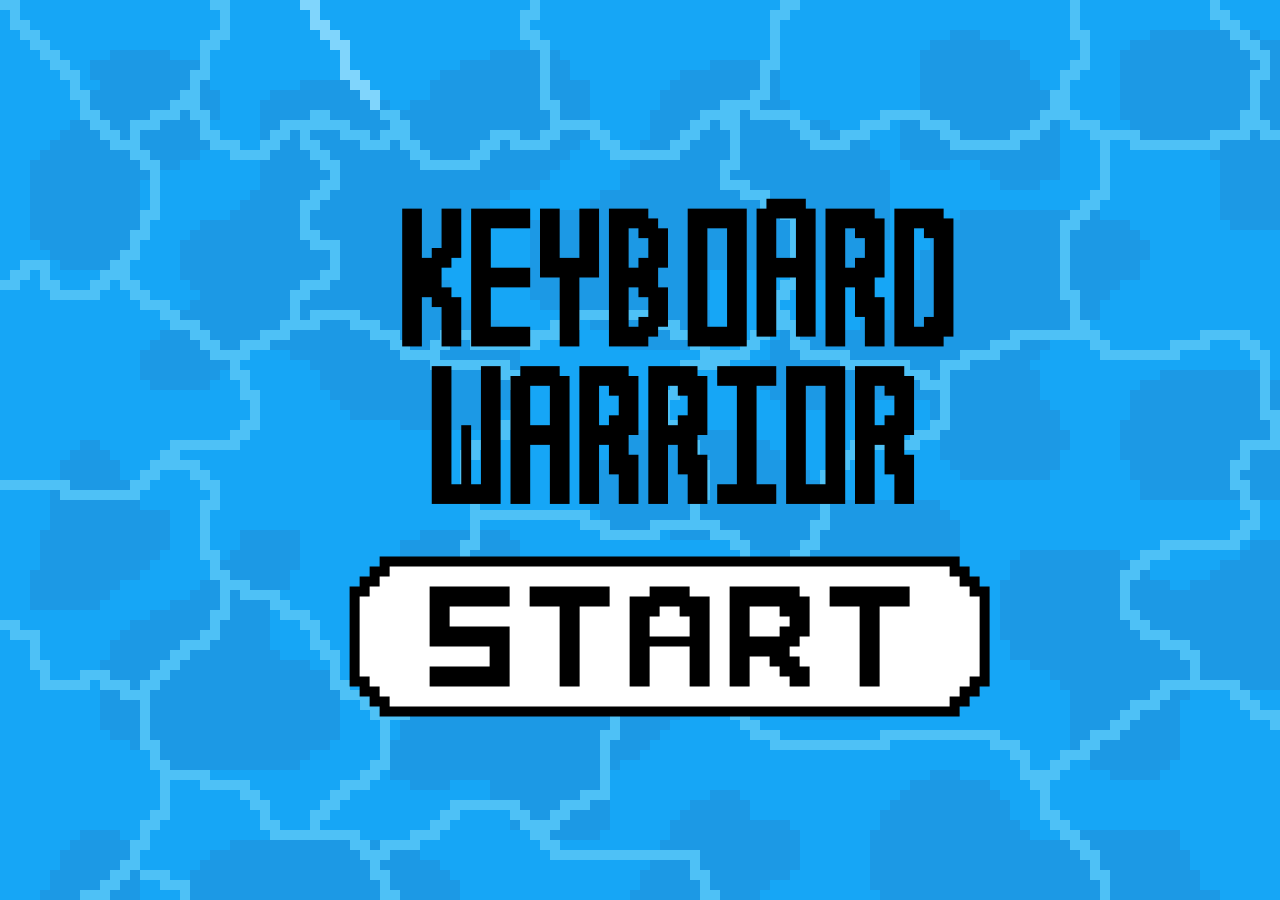
<file: index.html>
<!DOCTYPE html>
<html lang="en">
<head>
    <meta charset="UTF-8">
    <meta name="viewport" content="width=device-width, initial-scale=1.0">
    <title>Keyboard Warrior</title>
    <link rel="stylesheet" href="style.css">
    <link rel="icon" type="image/png" href="assets/SmileyFaceIcon.png">
    
    <script src="selectLevel.js"></script>
</head>
<body onload="setBackground()">
    <div>
        <img src="assets/titleAnimation2.gif" style="display: block; max-height: 35vh; transform: translate(6%, -25%);">
        <!--<h1>Play my game!</h1>-->
        <!--<br>-->
        <!--<a href="level_select.html"><button><img id="startButton" class="buttonHover" src="assets/START_Button.png" onmouseover="changeImage(1, this)" onmouseout="changeImage(2, this)"></button></a>-->
        <a href="level_select.html" draggable="false"><button style="transform: translate(0%, -100%);"><img id="startButton" class="buttonHover" src="assets/START_Button.png"
            onmouseover="changeImage('assets/START_Button_Hover.png', this)" onmouseout="changeImage('assets/START_Button.png', this)"></button></a>
    </div>

    <script>
        function setBackground(){
            let backgroundObjDeserialized = JSON.parse(localStorage.getItem('backgroundObj'));
            document.body.style.background = backgroundObjDeserialized.backgroundImage.toString();
            console.log(backgroundObjDeserialized);
        }
    </script>
    
</body>
</html>
</file>
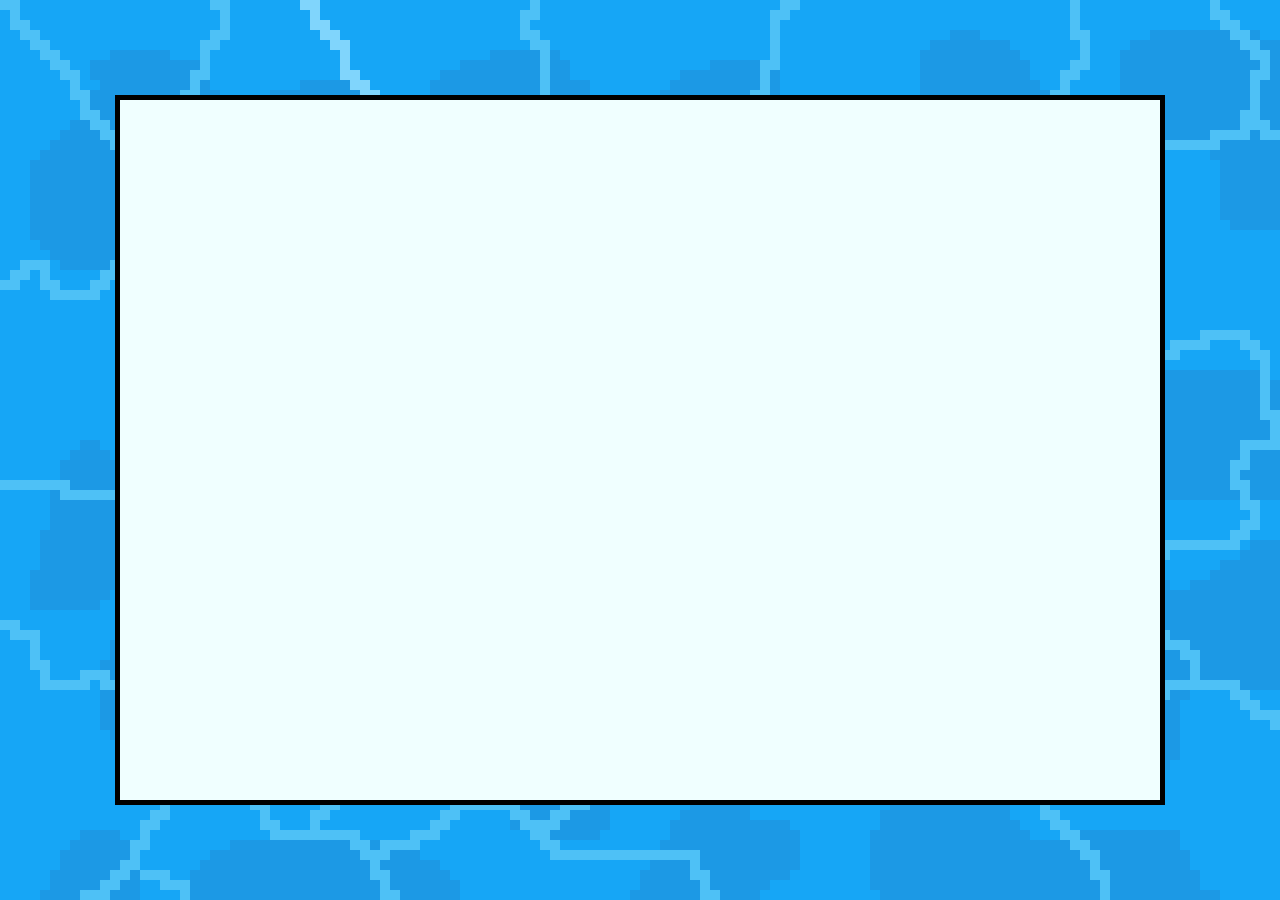
<file: game.html>
<!DOCTYPE html>
<html lang="en">
<head>
    <meta charset="UTF-8">
    <meta name="viewport" content="width=device-width, initial-scale=1.0">
    <title>Keyboard Warrior</title>
    <link rel="stylesheet" href="style.css">
    <link rel="icon" type="image/png" href="assets/SmileyFaceIcon.png">
</head>
<body onload="setBackground()">
    <canvas id="canvas1"></canvas>
    
    <img id="aKey" src="assets/A_Key.png">
    <img id="aKeyPressed" src="assets/A_Key_Pressed.png">

    <img id="dKey" src="assets/D_Key.png">
    <img id="dKeyPressed" src="assets/D_Key_Pressed.png">

    <img id="jKey" src="assets/J_Key.png">
    <img id="jKeyPressed" src="assets/J_Key_Pressed.png">

    <img id="lKey" src="assets/L_Key.png">
    <img id="lKeyPressed" src="assets/L_Key_Pressed.png">

    <img id="blank">

    <img id="enemy1" src="assets/new ogre frames/Ogre_Frame1.png">
    <img id="enemy2" src="assets/new ogre frames/Ogre_Frame2.png">
    <img id="enemy3" src="assets/new ogre frames/Ogre_Frame3.png">
    <img id="enemy4" src="assets/new ogre frames/Ogre_Frame4.png">

    <b><p id="result"></p></b>
    <!--<b><p id="result2"></p></b>-->

    <!--<audio controls id="correctSound" src="assets/sounds/Correct Sound.mp3"></audio>
    <audio controls id="badSound" src="assets/sounds/Some Sound.mp3"></audio>-->

    <audio controls id="missSound" src="assets/sounds/Correct Sound.mp3"></audio>
    <audio controls id="hitSound" src="assets/sounds/Some Sound Pt2.mp3"></audio>

    <a href="level_select.html" class="hidden"><button id="exitButton">EXIT</button></a>
    <!--<button id="restartButton" onclick="window.location.reload();">RESTART</button>-->

    <!--<p id="pausedState">resume</p>-->

    <div id="pauseMenu">
        <p id="pausedState">resume</p>
    </div>

    <p id="pressToStart"></p>

    <p id="positionX" class="hidden">0</p>
    <p id="positionY" class="hidden">0</p>
    <p id="canvasExitButton" class="hidden">0</p>
    <p id="canvasRestartButton" class="hidden">0</p>
    <p id="canvasSoundButton" class="hidden">0</p>
    <p id="canvasRealWidth" class="hidden">0</p>
    <p id="canvasRealHeight" class="hidden">0</p>
    <p id="canvasSound" class="hidden">Sound Playing</p>
    <p id="playExplosion" class="hidden">False</p>
    
    <!--<p id="targetAmount" style="font-size: xx-large;">0</p>
    <p id="targetTotalAmount" style="font-size: xx-large;">0</p>
    <p id="targetsHit" style="font-size: xx-large;">0</p>-->

    <script type="module" src="main.js"></script>

    <script>
        const soundObjDeserialized1 = JSON.parse(localStorage.getItem('soundObj'));
        document.getElementById('canvasSound').innerHTML = soundObjDeserialized1.soundStatus.toString();

        function setBackground(){
            let backgroundObjDeserialized = JSON.parse(localStorage.getItem('backgroundObj'));
            document.body.style.background = backgroundObjDeserialized.backgroundImage.toString();
            console.log(backgroundObjDeserialized);
        }
    </script>
</body>
</html>
</file>
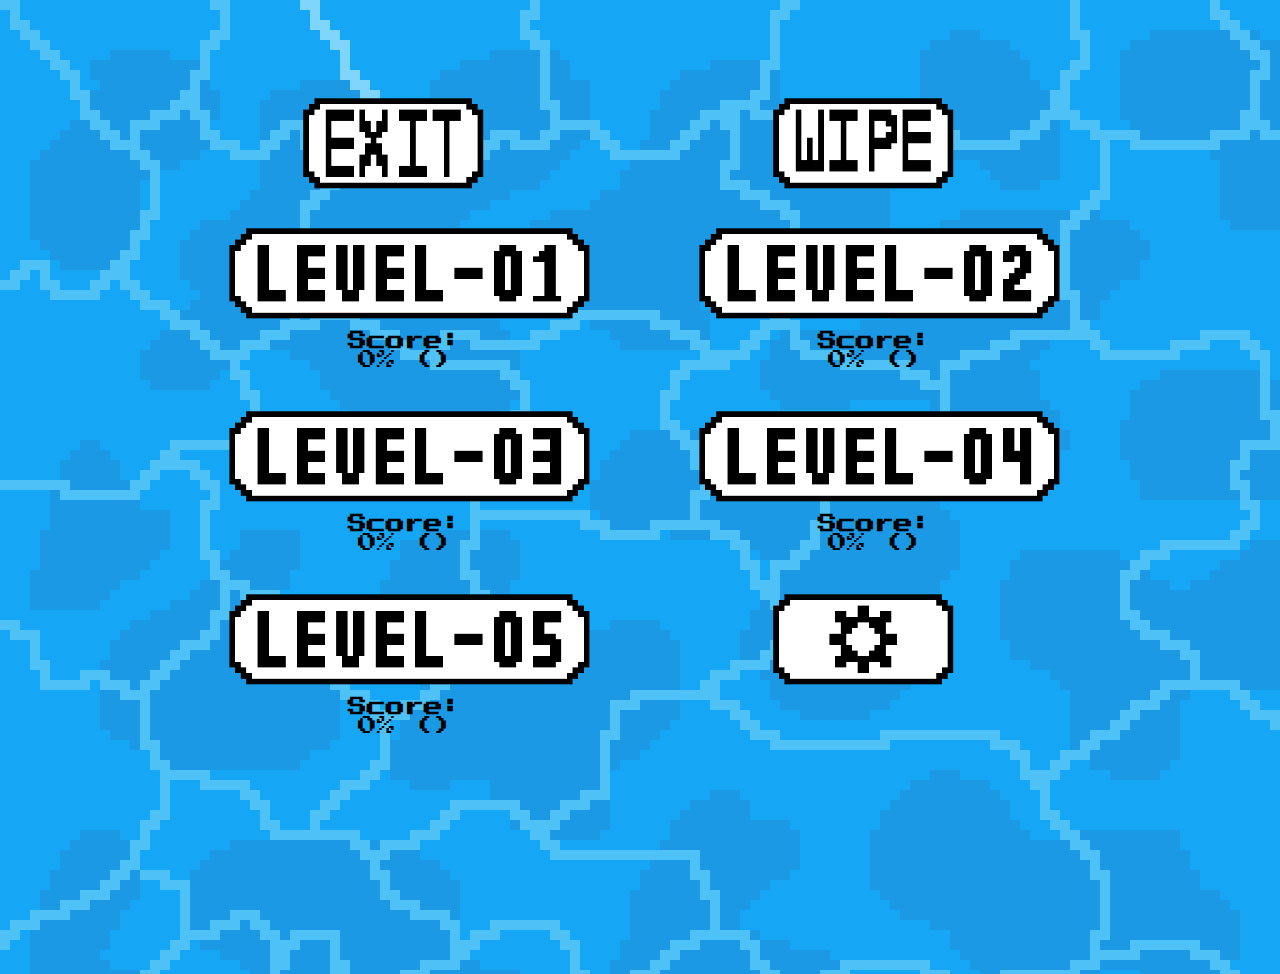
<file: level_select.html>
<!DOCTYPE html>
<html lang="en">
<head>
    <meta charset="UTF-8">
    <meta name="viewport" content="width=device-width, initial-scale=1.0">
    <title>Keyboard Warrior</title>
    <link rel="stylesheet" href="style.css">
    <link rel="icon" type="image/png" href="assets/SmileyFaceIcon.png">
    
    <script src="selectLevel.js"></script>

</head>
<body onload="setBackground()">
    <div id="levelButtons">
        <span id="exitButtonLevelSelect">
            <a href="index.html" draggable="false"><button><img class="buttonHover" src="assets/buttons images/Exit_Button2.png" 
                onmouseover="changeImage('assets/buttons images/Exit_Button_Hover2.png', this)" onmouseout="changeImage('assets/buttons images/Exit_Button2.png', this)"></button></a>
        </span>
        
        <span id="deleteButtonLevelSelect">
            <button onclick="removeScores()"><img class="buttonHover" src="assets/buttons images/Wipe_Button2.png" 
                onmouseover="changeImage('assets/buttons images/Wipe_Button_Hover2.png', this)" onmouseout="changeImage('assets/buttons images/Wipe_Button2.png', this)"></button>
        </span>

        <!--<h2>Level 1 (Normal)</h2>-->
        <span id="level1Stuff">
            <a href="game.html" id="level1Img" draggable="false"><button onclick="level1()"><img class="buttonHover" src="assets/LEVEL1_Button.png" 
                onmouseover="changeImage('assets/LEVEL1_Button_Hover.png', this)" onmouseout="changeImage('assets/LEVEL1_Button.png', this)"></button></a>
            <br>
            <p id="level1Result" class="savedResults"></p>
        </span>

        <br>
        <br>
        <br>

        <!--<h2>Level 2 (Increased Speed)</h2>-->
        <span id="level2Stuff">
            <a href="game.html" id="level2Img" draggable="false"><button onclick="level2()"><img class="buttonHover" src="assets/LEVEL2_Button.png" 
                onmouseover="changeImage('assets/LEVEL2_Button_Hover.png', this)" onmouseout="changeImage('assets/LEVEL2_Button.png', this)"></button></a>
            <br>
            <p id="level2Result" class="savedResults"></p>  
        </span>
        
        <br>
        <br>
        <br>

        <!--<h2>Level 3 (50% Change of Bomb)</h2>-->
        <span id="level3Stuff">
            <a href="game.html" id="level3Img" draggable="false"><button onclick="level3()"><img class="buttonHover" src="assets/LEVEL3_Button.png" 
                onmouseover="changeImage('assets/LEVEL3_Button_Hover.png', this)" onmouseout="changeImage('assets/LEVEL3_Button.png', this)"></button></a>
            <br>
            <p id="level3Result" class="savedResults"></p>
        </span>
        
        <br>
        <br>
        <br>

        <!--<h2>Level 4 (Shoot more than 1 projectile)</h2>-->
        <span id="level4Stuff">
            <a href="game.html" id="level4Img" draggable="false"><button onclick="level4()"><img class="buttonHover" src="assets/LEVEL4_Button.png" 
                onmouseover="changeImage('assets/LEVEL4_Button_Hover.png', this)" onmouseout="changeImage('assets/LEVEL4_Button.png', this)"></button></a>
            <br>
            <p id="level4Result" class="savedResults"></p>
        </span>
   
        <br>
        <br>
        <br>

        <!--<h2>Level 5 (WIP)</h2>-->
        <span id="level5Stuff">
            <a href="game.html" id="level5Img" draggable="false"><button onclick="level5()"><img class="buttonHover" src="assets/LEVEL5_Button.png" 
                onmouseover="changeImage('assets/LEVEL5_Button_Hover.png', this)" onmouseout="changeImage('assets/LEVEL5_Button.png', this)"></button></a>
            <br>
            <p id="level5Result" class="savedResults"></p>
        </span>

        <br>
        <br>
        <br>

        <span id="settingsStuff">
            <a href="settings.html" draggable="false"><button><img class="buttonHover" src="assets/buttons images/Settings_Button.png" 
                onmouseover="changeImage('assets/buttons images/Settings_Button_Hover.png', this)" onmouseout="changeImage('assets/buttons images/Settings_Button.png', this)"></button></a>
        </span>
    </div>

    <!--<a href="game.html"><button>L5</button></a>-->
    
    <!--<a href="index.html"><button id="exitButtonLevelSelect">EXIT</button></a>-->
    <!--<button id="deleteButtonLevelSelect"onclick="removeScores()">DELETE</button>-->

    <script>
        const myObjDeserialized1 = JSON.parse(localStorage.getItem('scoreObj1'));
        document.getElementById('level1Result').innerHTML = '<b>Score: </b>' + myObjDeserialized1.levelScore.toString() + '%' + ' (' + myObjDeserialized1.levelGrade + ')';

        const myObjDeserialized2 = JSON.parse(localStorage.getItem('scoreObj2'));
        document.getElementById('level2Result').innerHTML = '<b>Score: </b>' + myObjDeserialized2.levelScore.toString() + '%' + ' (' + myObjDeserialized2.levelGrade + ')';

        const myObjDeserialized3 = JSON.parse(localStorage.getItem('scoreObj3'));
        document.getElementById('level3Result').innerHTML = '<b>Score: </b>' + myObjDeserialized3.levelScore.toString() + '%' + ' (' + myObjDeserialized3.levelGrade + ')';

        const myObjDeserialized4 = JSON.parse(localStorage.getItem('scoreObj4'));
        document.getElementById('level4Result').innerHTML = '<b>Score: </b>' + myObjDeserialized4.levelScore.toString() + '%' + ' (' + myObjDeserialized4.levelGrade + ')';

        const myObjDeserialized5 = JSON.parse(localStorage.getItem('scoreObj5'));
        document.getElementById('level5Result').innerHTML = '<b>Score: </b>' + myObjDeserialized5.levelScore.toString() + '%' + ' (' + myObjDeserialized5.levelGrade + ')';

        function setBackground(){
            //check if no json objects exist
            if(JSON.parse(localStorage.getItem('scoreObj1')) === null){
                removeScores();
            }

            let backgroundObjDeserialized = JSON.parse(localStorage.getItem('backgroundObj'));
            document.body.style.background = backgroundObjDeserialized.backgroundImage.toString();
            console.log(backgroundObjDeserialized);
        }
    </script>
</body>
</html>
</file>
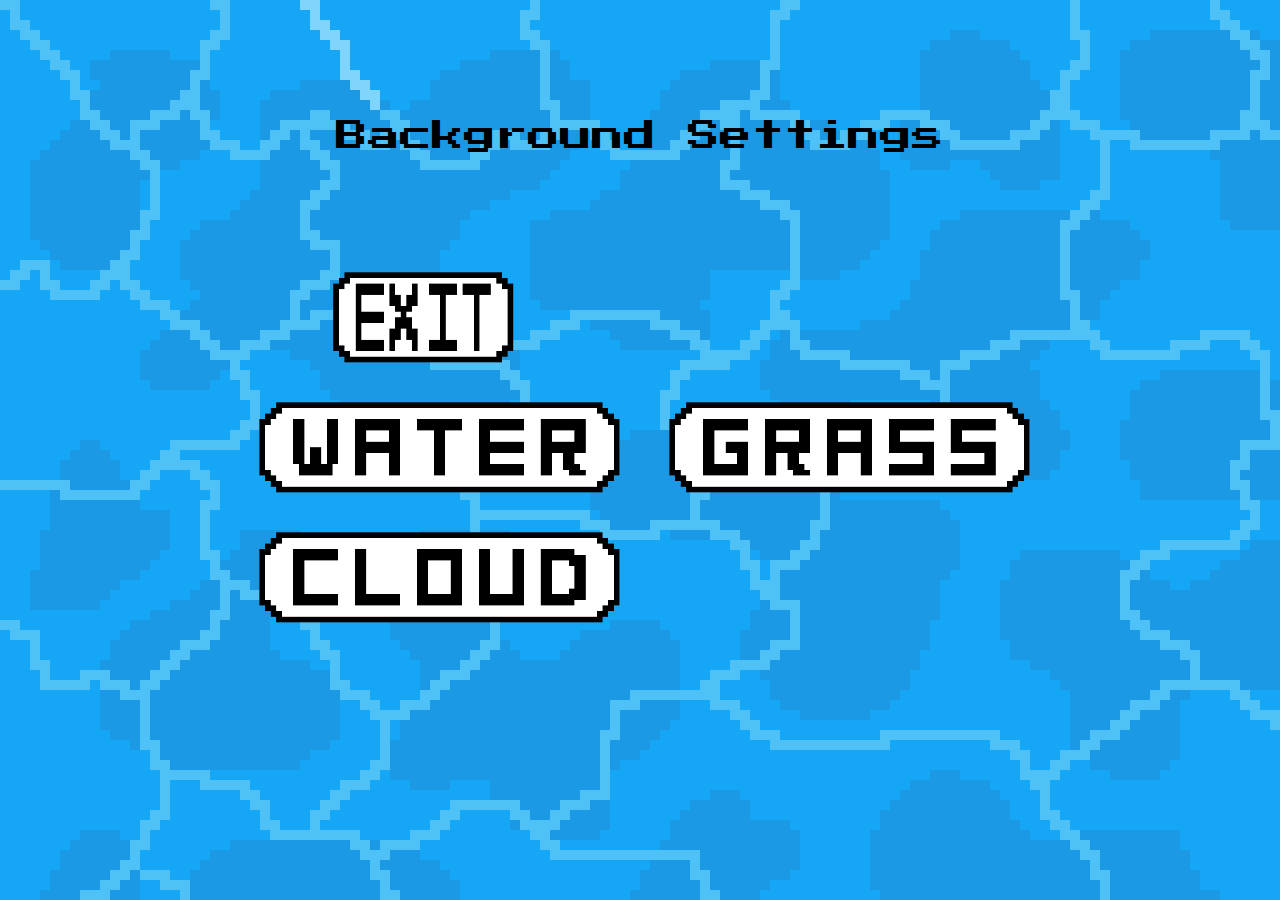
<file: settings.html>
<!DOCTYPE html>
<html lang="en">
<head>
    <meta charset="UTF-8">
    <meta name="viewport" content="width=device-width, initial-scale=1.0">
    <title>Keyboard Warrior</title>
    <link rel="stylesheet" href="style.css">
    <link rel="icon" type="image/png" href="assets/SmileyFaceIcon.png">
    <script src="selectLevel.js"></script>
</head>
<body onload="setBackground()">
    <p style="text-align: center; padding-top: 120px; font-size: 2.5vw;">Background Settings</p>

    <div id="settingsButtons">
        <!--<a href="level_select.html"><button>Exit</button></a>

        <button onclick="displayWaterBackground()">Water</button>

        <button onclick="displayGrassBackground()">Grass</button>

        <button onclick="displayCloudBackground()">Cloud</button>-->

        <span id="exitButtonSettings">
            <a href="level_select.html" draggable="false"><button><img class="buttonHover" src="assets/buttons images/Exit_Button2.png" 
                onmouseover="changeImage('assets/buttons images/Exit_Button_Hover2.png', this)" onmouseout="changeImage('assets/buttons images/Exit_Button2.png', this)"></button></a>
        </span>

        <span id="blankSettings1"></span>

        <span id="waterBackgroundSettings">
            <button onclick="displayWaterBackground()"><img class="buttonHover" src="assets/buttons images/Water_Background_Button.png" 
                onmouseover="changeImage('assets/buttons images/Water_Background_Button_Hover.png', this)" onmouseout="changeImage('assets/buttons images/Water_Background_Button.png', this)"></button>
        </span>

        <br>
        <br>
        <br>

        <span id="grassBackgroundSettings">
            <button onclick="displayGrassBackground()"><img class="buttonHover" src="assets/buttons images/Grass_Background_Button.png" 
                onmouseover="changeImage('assets/buttons images/Grass_Background_Button_Hover.png', this)" onmouseout="changeImage('assets/buttons images/Grass_Background_Button.png', this)"></button>
        </span>

        <br>
        <br>
        <br>

        <span id="cloudBackgroundSettings">
            <button onclick="displayCloudBackground()"><img class="buttonHover" src="assets/buttons images/Cloud_Background_Button.png" 
                onmouseover="changeImage('assets/buttons images/Cloud_Background_Button_Hover.png', this)" onmouseout="changeImage('assets/buttons images/Cloud_Background_Button.png', this)"></button>
        </span>

        <span id="blankSettings2"></span>
    </div>
    

    <script>
        function displayWaterBackground(){
            console.log('water background has been displayed');
            document.body.style.background = "url('assets/backgrounds/waterBackgroundTest10.gif')";
            
            let backgroundObj = {
                backgroundImage: "url('assets/backgrounds/waterBackgroundTest10.gif')"
            };
    
            let backgroundObjSerialized = JSON.stringify(backgroundObj);
            localStorage.setItem('backgroundObj', backgroundObjSerialized);
            let backgroundObjDeserialized = JSON.parse(localStorage.getItem('backgroundObj'));
            console.log(backgroundObjDeserialized.backgroundImage);
        }

        function displayGrassBackground(){
            console.log('grass background has been displayed');
            document.body.style.background = "url('assets/backgrounds/grassBackgroundTest1.png')";

            let backgroundObj = {
                backgroundImage: "url('assets/backgrounds/grassBackgroundTest1.png')"
            };
    
            let backgroundObjSerialized = JSON.stringify(backgroundObj);
            localStorage.setItem('backgroundObj', backgroundObjSerialized);
            let backgroundObjDeserialized = JSON.parse(localStorage.getItem('backgroundObj'));
            console.log(backgroundObjDeserialized.backgroundImage);
        }

        function displayCloudBackground(){
            console.log('cloud background has been displayed');
            document.body.style.background = "url('assets/backgrounds/animatedCloudBackground.gif')";

            let backgroundObj = {
                backgroundImage: "url('assets/backgrounds/animatedCloudBackground.gif')"
            };
    
            let backgroundObjSerialized = JSON.stringify(backgroundObj);
            localStorage.setItem('backgroundObj', backgroundObjSerialized);
            let backgroundObjDeserialized = JSON.parse(localStorage.getItem('backgroundObj'));
            console.log(backgroundObjDeserialized.backgroundImage);
        }

        function setBackground(){
            let backgroundObjDeserialized = JSON.parse(localStorage.getItem('backgroundObj'));
            document.body.style.background = backgroundObjDeserialized.backgroundImage.toString();
            console.log(backgroundObjDeserialized);
        }
    </script>
</body>
</html>
</file>
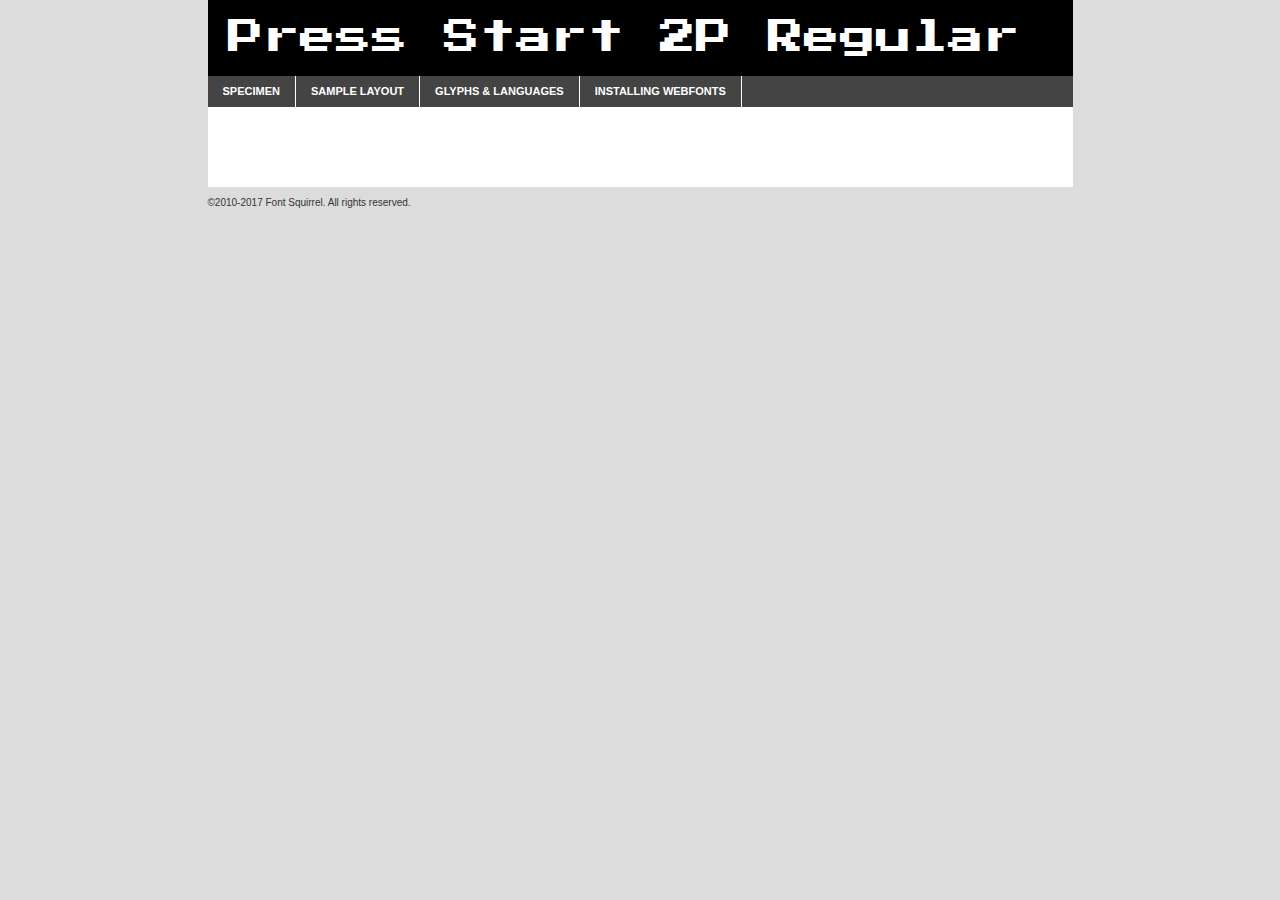
<file: assets/fonts/webfontkit-20240220-141817/pressstart2p-regular-demo.html>
<!DOCTYPE html PUBLIC "-//W3C//DTD XHTML 1.0 Transitional//EN"
        "http://www.w3.org/TR/xhtml1/DTD/xhtml1-transitional.dtd">

<html xmlns="http://www.w3.org/1999/xhtml" xml:lang="en" lang="en">
<head>
    <meta http-equiv="Content-Type" content="text/html; charset=utf-8"/>
    <script src="http://ajax.googleapis.com/ajax/libs/jquery/1.7.2/jquery.min.js" type="text/javascript" charset="utf-8"></script>
    <script type="text/javascript">
		(function($) {
			$.fn.easyTabs = function(option) {
				var param = jQuery.extend({ fadeSpeed: 'fast', defaultContent: 1, activeClass: 'active' }, option);
				$(this).each(function() {
					var thisId = '#' + this.id;
					if ( param.defaultContent == '' )
					{
						param.defaultContent = 1;
					}
					if ( typeof param.defaultContent == 'number' )
					{
						var defaultTab = $(thisId + ' .tabs li:eq(' + (param.defaultContent - 1) + ') a').attr('href').substr(1);
					}
					else
					{
						var defaultTab = param.defaultContent;
					}
					$(thisId + ' .tabs li a').each(function() {
						var tabToHide = $(this).attr('href').substr(1);
						$('#' + tabToHide).addClass('easytabs-tab-content');
					});
					hideAll();
					changeContent(defaultTab);

					function hideAll() {$(thisId + ' .easytabs-tab-content').hide();}

					function changeContent(tabId)
					{
						hideAll();
						$(thisId + ' .tabs li').removeClass(param.activeClass);
						$(thisId + ' .tabs li a[href=#' + tabId + ']').closest('li').addClass(param.activeClass);
						if ( param.fadeSpeed != 'none' )
						{
							$(thisId + ' #' + tabId).fadeIn(param.fadeSpeed);
						}
						else
						{
							$(thisId + ' #' + tabId).show();
						}
					}

					$(thisId + ' .tabs li').click(function() {
						var tabId = $(this).find('a').attr('href').substr(1);
						changeContent(tabId);
						return false;
					});
				});
			}
		})(jQuery);
    </script>
    <link rel="stylesheet" href="specimen_files/specimen_stylesheet.css" type="text/css" charset="utf-8"/>
    <link rel="stylesheet" href="stylesheet.css" type="text/css" charset="utf-8"/>

    <style type="text/css">
        		body {
			font-family: 'press_start_2pregular';
        		}

            </style>

    <title>Press Start 2P Regular Specimen</title>


    <script type="text/javascript" charset="utf-8">
		$(document).ready(function() {
			$('#container').easyTabs({ defaultContent: 1 });
		});
    </script>
</head>

<body>
<div id="container">
    <div id="header">
		Press Start 2P Regular    </div>
    <ul class="tabs">
        <li><a href="#specimen">Specimen</a></li>
        <li><a href="#layout">Sample Layout</a></li>
		        <li><a href="#glyphs">Glyphs &amp; Languages</a></li>
        <li><a href="#installing">Installing Webfonts</a></li>

    </ul>

    <div id="main_content">


        <div id="specimen">

            <div class="section">
                <div class="grid12 firstcol">
                    <div class="huge">AaBb</div>
                </div>
            </div>

            <div class="section">
                <div class="glyph_range">A&#x200B;B&#x200b;C&#x200b;D&#x200b;E&#x200b;F&#x200b;G&#x200b;H&#x200b;I&#x200b;J&#x200b;K&#x200b;L&#x200b;M&#x200b;N&#x200b;O&#x200b;P&#x200b;Q&#x200b;R&#x200b;S&#x200b;T&#x200b;U&#x200b;V&#x200b;W&#x200b;X&#x200b;Y&#x200b;Z&#x200b;a&#x200b;b&#x200b;c&#x200b;d&#x200b;e&#x200b;f&#x200b;g&#x200b;h&#x200b;i&#x200b;j&#x200b;k&#x200b;l&#x200b;m&#x200b;n&#x200b;o&#x200b;p&#x200b;q&#x200b;r&#x200b;s&#x200b;t&#x200b;u&#x200b;v&#x200b;w&#x200b;x&#x200b;y&#x200b;z&#x200b;1&#x200b;2&#x200b;3&#x200b;4&#x200b;5&#x200b;6&#x200b;7&#x200b;8&#x200b;9&#x200b;0&#x200b;&amp;&#x200b;.&#x200b;,&#x200b;?&#x200b;!&#x200b;&#64;&#x200b;(&#x200b;)&#x200b;#&#x200b;$&#x200b;%&#x200b;*&#x200b;+&#x200b;-&#x200b;=&#x200b;:&#x200b;;</div>
            </div>
            <div class="section">
                <div class="grid12 firstcol">
                    <table class="sample_table">
                        <tr>
                            <td>10</td>
                            <td class="size10">abcdefghijklmnopqrstuvwxyzABCDEFGHIJKLMNOPQRSTUVWXYZ0123456789abcdefghijklmnopqrstuvwxyzABCDEFGHIJKLMNOPQRSTUVWXYZ0123456789abcdefghijklmnopqrstuvwxyzABCDEFGHIJKLMNOPQRSTUVWXYZ</td>
                        </tr>
                        <tr>
                            <td>11</td>
                            <td class="size11">abcdefghijklmnopqrstuvwxyzABCDEFGHIJKLMNOPQRSTUVWXYZ0123456789abcdefghijklmnopqrstuvwxyzABCDEFGHIJKLMNOPQRSTUVWXYZ0123456789abcdefghijklmnopqrstuvwxyzABCDEFGHIJKLMNOPQRSTUVWXYZ</td>
                        </tr>
                        <tr>
                            <td>12</td>
                            <td class="size12">abcdefghijklmnopqrstuvwxyzABCDEFGHIJKLMNOPQRSTUVWXYZ0123456789abcdefghijklmnopqrstuvwxyzABCDEFGHIJKLMNOPQRSTUVWXYZ0123456789abcdefghijklmnopqrstuvwxyzABCDEFGHIJKLMNOPQRSTUVWXYZ</td>
                        </tr>
                        <tr>
                            <td>13</td>
                            <td class="size13">abcdefghijklmnopqrstuvwxyzABCDEFGHIJKLMNOPQRSTUVWXYZ0123456789abcdefghijklmnopqrstuvwxyzABCDEFGHIJKLMNOPQRSTUVWXYZ0123456789abcdefghijklmnopqrstuvwxyzABCDEFGHIJKLMNOPQRSTUVWXYZ</td>
                        </tr>
                        <tr>
                            <td>14</td>
                            <td class="size14">abcdefghijklmnopqrstuvwxyzABCDEFGHIJKLMNOPQRSTUVWXYZ0123456789abcdefghijklmnopqrstuvwxyzABCDEFGHIJKLMNOPQRSTUVWXYZ0123456789abcdefghijklmnopqrstuvwxyzABCDEFGHIJKLMNOPQRSTUVWXYZ</td>
                        </tr>
                        <tr>
                            <td>16</td>
                            <td class="size16">abcdefghijklmnopqrstuvwxyzABCDEFGHIJKLMNOPQRSTUVWXYZ0123456789abcdefghijklmnopqrstuvwxyzABCDEFGHIJKLMNOPQRSTUVWXYZ</td>
                        </tr>
                        <tr>
                            <td>18</td>
                            <td class="size18">abcdefghijklmnopqrstuvwxyzABCDEFGHIJKLMNOPQRSTUVWXYZ0123456789abcdefghijklmnopqrstuvwxyzABCDEFGHIJKLMNOPQRSTUVWXYZ</td>
                        </tr>
                        <tr>
                            <td>20</td>
                            <td class="size20">abcdefghijklmnopqrstuvwxyzABCDEFGHIJKLMNOPQRSTUVWXYZ0123456789abcdefghijklmnopqrstuvwxyzABCDEFGHIJKLMNOPQRSTUVWXYZ</td>
                        </tr>
                        <tr>
                            <td>24</td>
                            <td class="size24">abcdefghijklmnopqrstuvwxyzABCDEFGHIJKLMNOPQRSTUVWXYZ0123456789abcdefghijklmnopqrstuvwxyzABCDEFGHIJKLMNOPQRSTUVWXYZ</td>
                        </tr>
                        <tr>
                            <td>30</td>
                            <td class="size30">abcdefghijklmnopqrstuvwxyzABCDEFGHIJKLMNOPQRSTUVWXYZ0123456789abcdefghijklmnopqrstuvwxyzABCDEFGHIJKLMNOPQRSTUVWXYZ</td>
                        </tr>
                        <tr>
                            <td>36</td>
                            <td class="size36">abcdefghijklmnopqrstuvwxyzABCDEFGHIJKLMNOPQRSTUVWXYZ0123456789abcdefghijklmnopqrstuvwxyzABCDEFGHIJKLMNOPQRSTUVWXYZ</td>
                        </tr>
                        <tr>
                            <td>48</td>
                            <td class="size48">abcdefghijklmnopqrstuvwxyzABCDEFGHIJKLMNOPQRSTUVWXYZ0123456789abcdefghijklmnopqrstuvwxyzABCDEFGHIJKLMNOPQRSTUVWXYZ</td>
                        </tr>
                        <tr>
                            <td>60</td>
                            <td class="size60">abcdefghijklmnopqrstuvwxyzABCDEFGHIJKLMNOPQRSTUVWXYZ0123456789abcdefghijklmnopqrstuvwxyzABCDEFGHIJKLMNOPQRSTUVWXYZ</td>
                        </tr>
                        <tr>
                            <td>72</td>
                            <td class="size72">abcdefghijklmnopqrstuvwxyzABCDEFGHIJKLMNOPQRSTUVWXYZ0123456789abcdefghijklmnopqrstuvwxyzABCDEFGHIJKLMNOPQRSTUVWXYZ</td>
                        </tr>
                        <tr>
                            <td>90</td>
                            <td class="size90">abcdefghijklmnopqrstuvwxyzABCDEFGHIJKLMNOPQRSTUVWXYZ0123456789abcdefghijklmnopqrstuvwxyzABCDEFGHIJKLMNOPQRSTUVWXYZ</td>
                        </tr>
                    </table>

                </div>

            </div>


            <div class="section" id="bodycomparison">


                <div id="xheight">
                    <div class="fontbody">&#x25FC;&#x25FC;&#x25FC;&#x25FC;&#x25FC;&#x25FC;&#x25FC;&#x25FC;&#x25FC;&#x25FC;&#x25FC;&#x25FC;&#x25FC;&#x25FC;&#x25FC;&#x25FC;&#x25FC;&#x25FC;&#x25FC;&#x25FC;&#x25FC;&#x25FC;&#x25FC;&#x25FC;&#x25FC;&#x25FC;&#x25FC;&#x25FC;&#x25FC;&#x25FC;&#x25FC;&#x25FC;&#x25FC;&#x25FC;&#x25FC;&#x25FC;&#x25FC;&#x25FC;&#x25FC;&#x25FC;&#x25FC;&#x25FC;&#x25FC;&#x25FC;&#x25FC;&#x25FC;&#x25FC;&#x25FC;&#x25FC;&#x25FC;&#x25FC;&#x25FC;&#x25FC;&#x25FC;&#x25FC;&#x25FC;&#x25FC;&#x25FC;&#x25FC;&#x25FC;&#x25FC;&#x25FC;&#x25FC;&#x25FC;&#x25FC;&#x25FC;&#x25FC;&#x25FC;&#x25FC;&#x25FC;&#x25FC;&#x25FC;&#x25FC;&#x25FC;&#x25FC;&#x25FC;&#x25FC;&#x25FC;&#x25FC;&#x25FC;&#x25FC;&#x25FC;&#x25FC;&#x25FC;&#x25FC;&#x25FC;&#x25FC;&#x25FC;&#x25FC;&#x25FC;&#x25FC;&#x25FC;&#x25FC;&#x25FC;&#x25FC;&#x25FC;&#x25FC;&#x25FC;&#x25FC;body</div>
                    <div class="arialbody">body</div>
                    <div class="verdanabody">body</div>
                    <div class="georgiabody">body</div>
                </div>
                <div class="fontbody" style="z-index:1">
                    body<span>Press Start 2P Regular</span>
                </div>
                <div class="arialbody" style="z-index:1">
                    body<span>Arial</span>
                </div>
                <div class="verdanabody" style="z-index:1">
                    body<span>Verdana</span>
                </div>
                <div class="georgiabody" style="z-index:1">
                    body<span>Georgia</span>
                </div>


            </div>


            <div class="section psample psample_row1" id="">

                <div class="grid2 firstcol">
                    <p class="size10"><span>10.</span>Aenean lacinia bibendum nulla sed consectetur. Fusce dapibus, tellus ac cursus commodo, tortor mauris condimentum nibh, ut fermentum massa justo sit amet risus. Nullam id dolor id nibh ultricies vehicula ut id elit. Cum sociis natoque penatibus et magnis dis parturient montes, nascetur ridiculus mus. Nulla vitae elit libero, a pharetra augue.</p>

                </div>
                <div class="grid3">
                    <p class="size11"><span>11.</span>Aenean lacinia bibendum nulla sed consectetur. Fusce dapibus, tellus ac cursus commodo, tortor mauris condimentum nibh, ut fermentum massa justo sit amet risus. Nullam id dolor id nibh ultricies vehicula ut id elit. Cum sociis natoque penatibus et magnis dis parturient montes, nascetur ridiculus mus. Nulla vitae elit libero, a pharetra augue.</p>

                </div>
                <div class="grid3">
                    <p class="size12"><span>12.</span>Aenean lacinia bibendum nulla sed consectetur. Fusce dapibus, tellus ac cursus commodo, tortor mauris condimentum nibh, ut fermentum massa justo sit amet risus. Nullam id dolor id nibh ultricies vehicula ut id elit. Cum sociis natoque penatibus et magnis dis parturient montes, nascetur ridiculus mus. Nulla vitae elit libero, a pharetra augue.</p>

                </div>
                <div class="grid4">
                    <p class="size13"><span>13.</span>Aenean lacinia bibendum nulla sed consectetur. Fusce dapibus, tellus ac cursus commodo, tortor mauris condimentum nibh, ut fermentum massa justo sit amet risus. Nullam id dolor id nibh ultricies vehicula ut id elit. Cum sociis natoque penatibus et magnis dis parturient montes, nascetur ridiculus mus. Nulla vitae elit libero, a pharetra augue.</p>

                </div>
                <div class="white_blend"></div>

            </div>
            <div class="section psample psample_row2" id="">
                <div class="grid3 firstcol">
                    <p class="size14"><span>14.</span>Aenean lacinia bibendum nulla sed consectetur. Fusce dapibus, tellus ac cursus commodo, tortor mauris condimentum nibh, ut fermentum massa justo sit amet risus. Nullam id dolor id nibh ultricies vehicula ut id elit. Cum sociis natoque penatibus et magnis dis parturient montes, nascetur ridiculus mus. Nulla vitae elit libero, a pharetra augue.</p>

                </div>
                <div class="grid4">
                    <p class="size16"><span>16.</span>Aenean lacinia bibendum nulla sed consectetur. Fusce dapibus, tellus ac cursus commodo, tortor mauris condimentum nibh, ut fermentum massa justo sit amet risus. Nullam id dolor id nibh ultricies vehicula ut id elit. Cum sociis natoque penatibus et magnis dis parturient montes, nascetur ridiculus mus. Nulla vitae elit libero, a pharetra augue.</p>

                </div>
                <div class="grid5">
                    <p class="size18"><span>18.</span>Aenean lacinia bibendum nulla sed consectetur. Fusce dapibus, tellus ac cursus commodo, tortor mauris condimentum nibh, ut fermentum massa justo sit amet risus. Nullam id dolor id nibh ultricies vehicula ut id elit. Cum sociis natoque penatibus et magnis dis parturient montes, nascetur ridiculus mus. Nulla vitae elit libero, a pharetra augue.</p>

                </div>

                <div class="white_blend"></div>

            </div>

            <div class="section psample psample_row3" id="">
                <div class="grid5 firstcol">
                    <p class="size20"><span>20.</span>Aenean lacinia bibendum nulla sed consectetur. Fusce dapibus, tellus ac cursus commodo, tortor mauris condimentum nibh, ut fermentum massa justo sit amet risus. Nullam id dolor id nibh ultricies vehicula ut id elit. Cum sociis natoque penatibus et magnis dis parturient montes, nascetur ridiculus mus. Nulla vitae elit libero, a pharetra augue.</p>
                </div>
                <div class="grid7">
                    <p class="size24"><span>24.</span>Aenean lacinia bibendum nulla sed consectetur. Fusce dapibus, tellus ac cursus commodo, tortor mauris condimentum nibh, ut fermentum massa justo sit amet risus. Nullam id dolor id nibh ultricies vehicula ut id elit. Cum sociis natoque penatibus et magnis dis parturient montes, nascetur ridiculus mus. Nulla vitae elit libero, a pharetra augue.</p>
                </div>

                <div class="white_blend"></div>

            </div>

            <div class="section psample psample_row4" id="">
                <div class="grid12 firstcol">
                    <p class="size30"><span>30.</span>Aenean lacinia bibendum nulla sed consectetur. Fusce dapibus, tellus ac cursus commodo, tortor mauris condimentum nibh, ut fermentum massa justo sit amet risus. Nullam id dolor id nibh ultricies vehicula ut id elit. Cum sociis natoque penatibus et magnis dis parturient montes, nascetur ridiculus mus. Nulla vitae elit libero, a pharetra augue.</p>
                </div>
                <div class="white_blend"></div>

            </div>


            <div class="section psample psample_row1 fullreverse">
                <div class="grid2 firstcol">
                    <p class="size10"><span>10.</span>Aenean lacinia bibendum nulla sed consectetur. Fusce dapibus, tellus ac cursus commodo, tortor mauris condimentum nibh, ut fermentum massa justo sit amet risus. Nullam id dolor id nibh ultricies vehicula ut id elit. Cum sociis natoque penatibus et magnis dis parturient montes, nascetur ridiculus mus. Nulla vitae elit libero, a pharetra augue.</p>

                </div>
                <div class="grid3">
                    <p class="size11"><span>11.</span>Aenean lacinia bibendum nulla sed consectetur. Fusce dapibus, tellus ac cursus commodo, tortor mauris condimentum nibh, ut fermentum massa justo sit amet risus. Nullam id dolor id nibh ultricies vehicula ut id elit. Cum sociis natoque penatibus et magnis dis parturient montes, nascetur ridiculus mus. Nulla vitae elit libero, a pharetra augue.</p>

                </div>
                <div class="grid3">
                    <p class="size12"><span>12.</span>Aenean lacinia bibendum nulla sed consectetur. Fusce dapibus, tellus ac cursus commodo, tortor mauris condimentum nibh, ut fermentum massa justo sit amet risus. Nullam id dolor id nibh ultricies vehicula ut id elit. Cum sociis natoque penatibus et magnis dis parturient montes, nascetur ridiculus mus. Nulla vitae elit libero, a pharetra augue.</p>

                </div>
                <div class="grid4">
                    <p class="size13"><span>13.</span>Aenean lacinia bibendum nulla sed consectetur. Fusce dapibus, tellus ac cursus commodo, tortor mauris condimentum nibh, ut fermentum massa justo sit amet risus. Nullam id dolor id nibh ultricies vehicula ut id elit. Cum sociis natoque penatibus et magnis dis parturient montes, nascetur ridiculus mus. Nulla vitae elit libero, a pharetra augue.</p>

                </div>
                <div class="black_blend"></div>

            </div>

            <div class="section psample psample_row2 fullreverse">
                <div class="grid3 firstcol">
                    <p class="size14"><span>14.</span>Aenean lacinia bibendum nulla sed consectetur. Fusce dapibus, tellus ac cursus commodo, tortor mauris condimentum nibh, ut fermentum massa justo sit amet risus. Nullam id dolor id nibh ultricies vehicula ut id elit. Cum sociis natoque penatibus et magnis dis parturient montes, nascetur ridiculus mus. Nulla vitae elit libero, a pharetra augue.</p>

                </div>
                <div class="grid4">
                    <p class="size16"><span>16.</span>Aenean lacinia bibendum nulla sed consectetur. Fusce dapibus, tellus ac cursus commodo, tortor mauris condimentum nibh, ut fermentum massa justo sit amet risus. Nullam id dolor id nibh ultricies vehicula ut id elit. Cum sociis natoque penatibus et magnis dis parturient montes, nascetur ridiculus mus. Nulla vitae elit libero, a pharetra augue.</p>

                </div>
                <div class="grid5">
                    <p class="size18"><span>18.</span>Aenean lacinia bibendum nulla sed consectetur. Fusce dapibus, tellus ac cursus commodo, tortor mauris condimentum nibh, ut fermentum massa justo sit amet risus. Nullam id dolor id nibh ultricies vehicula ut id elit. Cum sociis natoque penatibus et magnis dis parturient montes, nascetur ridiculus mus. Nulla vitae elit libero, a pharetra augue.</p>

                </div>
                <div class="black_blend"></div>

            </div>

            <div class="section psample fullreverse psample_row3" id="">
                <div class="grid5 firstcol">
                    <p class="size20"><span>20.</span>Aenean lacinia bibendum nulla sed consectetur. Fusce dapibus, tellus ac cursus commodo, tortor mauris condimentum nibh, ut fermentum massa justo sit amet risus. Nullam id dolor id nibh ultricies vehicula ut id elit. Cum sociis natoque penatibus et magnis dis parturient montes, nascetur ridiculus mus. Nulla vitae elit libero, a pharetra augue.</p>
                </div>
                <div class="grid7">
                    <p class="size24"><span>24.</span>Aenean lacinia bibendum nulla sed consectetur. Fusce dapibus, tellus ac cursus commodo, tortor mauris condimentum nibh, ut fermentum massa justo sit amet risus. Nullam id dolor id nibh ultricies vehicula ut id elit. Cum sociis natoque penatibus et magnis dis parturient montes, nascetur ridiculus mus. Nulla vitae elit libero, a pharetra augue.</p>
                </div>

                <div class="black_blend"></div>

            </div>

            <div class="section psample fullreverse psample_row4" id="" style="border-bottom: 20px #000 solid;">
                <div class="grid12 firstcol">
                    <p class="size30"><span>30.</span>Aenean lacinia bibendum nulla sed consectetur. Fusce dapibus, tellus ac cursus commodo, tortor mauris condimentum nibh, ut fermentum massa justo sit amet risus. Nullam id dolor id nibh ultricies vehicula ut id elit. Cum sociis natoque penatibus et magnis dis parturient montes, nascetur ridiculus mus. Nulla vitae elit libero, a pharetra augue.</p>
                </div>
                <div class="black_blend"></div>

            </div>


        </div>

        <div id="layout">

            <div class="section">

                <div class="grid12 firstcol">
                    <h1>Lorem Ipsum Dolor</h1>
                    <h2>Etiam porta sem malesuada magna mollis euismod</h2>

                    <p class="byline">By <a href="#link">Aenean Lacinia</a></p>
                </div>
            </div>
            <div class="section">
                <div class="grid8 firstcol">
                    <p class="large">Donec sed odio dui. Morbi leo risus, porta ac consectetur ac, vestibulum at eros. Fusce dapibus, tellus ac cursus commodo, tortor mauris condimentum nibh, ut fermentum massa justo sit amet risus. </p>


                    <h3>Pellentesque ornare sem</h3>

                    <p>Maecenas sed diam eget risus varius blandit sit amet non magna. Maecenas faucibus mollis interdum. Donec ullamcorper nulla non metus auctor fringilla. Nullam id dolor id nibh ultricies vehicula ut id elit. Nullam id dolor id nibh ultricies vehicula ut id elit. </p>

                    <p>Aenean eu leo quam. Pellentesque ornare sem lacinia quam venenatis vestibulum. Lorem ipsum dolor sit amet, consectetur adipiscing elit. Cum sociis natoque penatibus et magnis dis parturient montes, nascetur ridiculus mus. </p>

                    <p>Nulla vitae elit libero, a pharetra augue. Praesent commodo cursus magna, vel scelerisque nisl consectetur et. Aenean lacinia bibendum nulla sed consectetur. </p>

                    <p>Nullam quis risus eget urna mollis ornare vel eu leo. Nullam quis risus eget urna mollis ornare vel eu leo. Maecenas sed diam eget risus varius blandit sit amet non magna. Donec ullamcorper nulla non metus auctor fringilla. </p>

                    <h3>Cras mattis consectetur</h3>

                    <p>Aenean eu leo quam. Pellentesque ornare sem lacinia quam venenatis vestibulum. Aenean lacinia bibendum nulla sed consectetur. Integer posuere erat a ante venenatis dapibus posuere velit aliquet. Cras mattis consectetur purus sit amet fermentum. </p>

                    <p>Nullam id dolor id nibh ultricies vehicula ut id elit. Nullam quis risus eget urna mollis ornare vel eu leo. Cras mattis consectetur purus sit amet fermentum.</p>
                </div>

                <div class="grid4 sidebar">

                    <div class="box reverse">
                        <p class="last">Nullam quis risus eget urna mollis ornare vel eu leo. Donec ullamcorper nulla non metus auctor fringilla. Cras mattis consectetur purus sit amet fermentum. Sed posuere consectetur est at lobortis. Lorem ipsum dolor sit amet, consectetur adipiscing elit. </p>
                    </div>

                    <p class="caption">Maecenas sed diam eget risus varius.</p>

                    <p>Vestibulum id ligula porta felis euismod semper. Integer posuere erat a ante venenatis dapibus posuere velit aliquet. Vestibulum id ligula porta felis euismod semper. Sed posuere consectetur est at lobortis. Maecenas sed diam eget risus varius blandit sit amet non magna. Fusce dapibus, tellus ac cursus commodo, tortor mauris condimentum nibh, ut fermentum massa justo sit amet risus. </p>


                    <p>Duis mollis, est non commodo luctus, nisi erat porttitor ligula, eget lacinia odio sem nec elit. Aenean lacinia bibendum nulla sed consectetur. Vivamus sagittis lacus vel augue laoreet rutrum faucibus dolor auctor. Aenean lacinia bibendum nulla sed consectetur. Nullam quis risus eget urna mollis ornare vel eu leo. </p>

                    <p>Praesent commodo cursus magna, vel scelerisque nisl consectetur et. Donec ullamcorper nulla non metus auctor fringilla. Maecenas faucibus mollis interdum. Fusce dapibus, tellus ac cursus commodo, tortor mauris condimentum nibh, ut fermentum massa justo sit amet risus. </p>

                </div>
            </div>

        </div>


		

        <div id="glyphs">
            <div class="section">
                <div class="grid12 firstcol">

                    <h1>Language Support</h1>
                    <p>The subset of Press Start 2P Regular in this kit supports the following languages:<br/>

						Albanian, Basque, Breton, Chamorro, Danish, Dutch, English, Faroese, Finnish, French, Frisian, Galician, German, Icelandic, Italian, Malagasy, Norwegian, Portuguese, Spanish, Alsatian, Aragonese, Arapaho, Arrernte, Asturian, Aymara, Bislama, Cebuano, Corsican, Fijian, French_creole, Genoese, Gilbertese, Greenlandic, Haitian_creole, Hiligaynon, Hmong, Hopi, Ibanag, Iloko_ilokano, Indonesian, Interglossa_glosa, Interlingua, Irish_gaelic, Jerriais, Lojban, Lombard, Luxembourgeois, Manx, Mohawk, Norfolk_pitcairnese, Occitan, Oromo, Pangasinan, Papiamento, Piedmontese, Potawatomi, Rhaeto-romance, Romansh, Rotokas, Sami_lule, Samoan, Sardinian, Scots_gaelic, Seychelles_creole, Shona, Sicilian, Somali, Southern_ndebele, Swahili, Swati_swazi, Tagalog_filipino_pilipino, Tetum, Tok_pisin, Uyghur_latinized, Volapuk, Walloon, Warlpiri, Xhosa, Yapese, Zulu, Latinbasic, Ubasic, Demo                    </p>
                    <h1>Glyph Chart</h1>
                    <p>The subset of Press Start 2P Regular in this kit includes all the glyphs listed below. Unicode entities are included above each glyph to help you insert individual characters into your layout.</p>
                    <div id="glyph_chart">

																																	                                <div><p>&amp;#13;</p>&#13;</div>
																				                                <div><p>&amp;#32;</p>&#32;</div>
																				                                <div><p>&amp;#33;</p>&#33;</div>
																				                                <div><p>&amp;#34;</p>&#34;</div>
																				                                <div><p>&amp;#35;</p>&#35;</div>
																				                                <div><p>&amp;#36;</p>&#36;</div>
																				                                <div><p>&amp;#37;</p>&#37;</div>
																				                                <div><p>&amp;#38;</p>&#38;</div>
																				                                <div><p>&amp;#39;</p>&#39;</div>
																				                                <div><p>&amp;#40;</p>&#40;</div>
																				                                <div><p>&amp;#41;</p>&#41;</div>
																				                                <div><p>&amp;#42;</p>&#42;</div>
																				                                <div><p>&amp;#43;</p>&#43;</div>
																				                                <div><p>&amp;#44;</p>&#44;</div>
																				                                <div><p>&amp;#45;</p>&#45;</div>
																				                                <div><p>&amp;#46;</p>&#46;</div>
																				                                <div><p>&amp;#47;</p>&#47;</div>
																				                                <div><p>&amp;#48;</p>&#48;</div>
																				                                <div><p>&amp;#49;</p>&#49;</div>
																				                                <div><p>&amp;#50;</p>&#50;</div>
																				                                <div><p>&amp;#51;</p>&#51;</div>
																				                                <div><p>&amp;#52;</p>&#52;</div>
																				                                <div><p>&amp;#53;</p>&#53;</div>
																				                                <div><p>&amp;#54;</p>&#54;</div>
																				                                <div><p>&amp;#55;</p>&#55;</div>
																				                                <div><p>&amp;#56;</p>&#56;</div>
																				                                <div><p>&amp;#57;</p>&#57;</div>
																				                                <div><p>&amp;#58;</p>&#58;</div>
																				                                <div><p>&amp;#59;</p>&#59;</div>
																				                                <div><p>&amp;#60;</p>&#60;</div>
																				                                <div><p>&amp;#61;</p>&#61;</div>
																				                                <div><p>&amp;#62;</p>&#62;</div>
																				                                <div><p>&amp;#63;</p>&#63;</div>
																				                                <div><p>&amp;#64;</p>&#64;</div>
																				                                <div><p>&amp;#65;</p>&#65;</div>
																				                                <div><p>&amp;#66;</p>&#66;</div>
																				                                <div><p>&amp;#67;</p>&#67;</div>
																				                                <div><p>&amp;#68;</p>&#68;</div>
																				                                <div><p>&amp;#69;</p>&#69;</div>
																				                                <div><p>&amp;#70;</p>&#70;</div>
																				                                <div><p>&amp;#71;</p>&#71;</div>
																				                                <div><p>&amp;#72;</p>&#72;</div>
																				                                <div><p>&amp;#73;</p>&#73;</div>
																				                                <div><p>&amp;#74;</p>&#74;</div>
																				                                <div><p>&amp;#75;</p>&#75;</div>
																				                                <div><p>&amp;#76;</p>&#76;</div>
																				                                <div><p>&amp;#77;</p>&#77;</div>
																				                                <div><p>&amp;#78;</p>&#78;</div>
																				                                <div><p>&amp;#79;</p>&#79;</div>
																				                                <div><p>&amp;#80;</p>&#80;</div>
																				                                <div><p>&amp;#81;</p>&#81;</div>
																				                                <div><p>&amp;#82;</p>&#82;</div>
																				                                <div><p>&amp;#83;</p>&#83;</div>
																				                                <div><p>&amp;#84;</p>&#84;</div>
																				                                <div><p>&amp;#85;</p>&#85;</div>
																				                                <div><p>&amp;#86;</p>&#86;</div>
																				                                <div><p>&amp;#87;</p>&#87;</div>
																				                                <div><p>&amp;#88;</p>&#88;</div>
																				                                <div><p>&amp;#89;</p>&#89;</div>
																				                                <div><p>&amp;#90;</p>&#90;</div>
																				                                <div><p>&amp;#91;</p>&#91;</div>
																				                                <div><p>&amp;#92;</p>&#92;</div>
																				                                <div><p>&amp;#93;</p>&#93;</div>
																				                                <div><p>&amp;#94;</p>&#94;</div>
																				                                <div><p>&amp;#95;</p>&#95;</div>
																				                                <div><p>&amp;#96;</p>&#96;</div>
																				                                <div><p>&amp;#97;</p>&#97;</div>
																				                                <div><p>&amp;#98;</p>&#98;</div>
																				                                <div><p>&amp;#99;</p>&#99;</div>
																				                                <div><p>&amp;#100;</p>&#100;</div>
																				                                <div><p>&amp;#101;</p>&#101;</div>
																				                                <div><p>&amp;#102;</p>&#102;</div>
																				                                <div><p>&amp;#103;</p>&#103;</div>
																				                                <div><p>&amp;#104;</p>&#104;</div>
																				                                <div><p>&amp;#105;</p>&#105;</div>
																				                                <div><p>&amp;#106;</p>&#106;</div>
																				                                <div><p>&amp;#107;</p>&#107;</div>
																				                                <div><p>&amp;#108;</p>&#108;</div>
																				                                <div><p>&amp;#109;</p>&#109;</div>
																				                                <div><p>&amp;#110;</p>&#110;</div>
																				                                <div><p>&amp;#111;</p>&#111;</div>
																				                                <div><p>&amp;#112;</p>&#112;</div>
																				                                <div><p>&amp;#113;</p>&#113;</div>
																				                                <div><p>&amp;#114;</p>&#114;</div>
																				                                <div><p>&amp;#115;</p>&#115;</div>
																				                                <div><p>&amp;#116;</p>&#116;</div>
																				                                <div><p>&amp;#117;</p>&#117;</div>
																				                                <div><p>&amp;#118;</p>&#118;</div>
																				                                <div><p>&amp;#119;</p>&#119;</div>
																				                                <div><p>&amp;#120;</p>&#120;</div>
																				                                <div><p>&amp;#121;</p>&#121;</div>
																				                                <div><p>&amp;#122;</p>&#122;</div>
																				                                <div><p>&amp;#123;</p>&#123;</div>
																				                                <div><p>&amp;#124;</p>&#124;</div>
																				                                <div><p>&amp;#125;</p>&#125;</div>
																				                                <div><p>&amp;#126;</p>&#126;</div>
																				                                <div><p>&amp;#127;</p>&#127;</div>
																				                                <div><p>&amp;#160;</p>&#160;</div>
																				                                <div><p>&amp;#161;</p>&#161;</div>
																				                                <div><p>&amp;#162;</p>&#162;</div>
																				                                <div><p>&amp;#163;</p>&#163;</div>
																				                                <div><p>&amp;#164;</p>&#164;</div>
																				                                <div><p>&amp;#165;</p>&#165;</div>
																				                                <div><p>&amp;#166;</p>&#166;</div>
																				                                <div><p>&amp;#167;</p>&#167;</div>
																				                                <div><p>&amp;#168;</p>&#168;</div>
																				                                <div><p>&amp;#169;</p>&#169;</div>
																				                                <div><p>&amp;#170;</p>&#170;</div>
																				                                <div><p>&amp;#171;</p>&#171;</div>
																				                                <div><p>&amp;#172;</p>&#172;</div>
																				                                <div><p>&amp;#173;</p>&#173;</div>
																				                                <div><p>&amp;#174;</p>&#174;</div>
																				                                <div><p>&amp;#175;</p>&#175;</div>
																				                                <div><p>&amp;#176;</p>&#176;</div>
																				                                <div><p>&amp;#177;</p>&#177;</div>
																				                                <div><p>&amp;#178;</p>&#178;</div>
																				                                <div><p>&amp;#179;</p>&#179;</div>
																				                                <div><p>&amp;#180;</p>&#180;</div>
																				                                <div><p>&amp;#181;</p>&#181;</div>
																				                                <div><p>&amp;#182;</p>&#182;</div>
																				                                <div><p>&amp;#183;</p>&#183;</div>
																				                                <div><p>&amp;#184;</p>&#184;</div>
																				                                <div><p>&amp;#185;</p>&#185;</div>
																				                                <div><p>&amp;#186;</p>&#186;</div>
																				                                <div><p>&amp;#187;</p>&#187;</div>
																				                                <div><p>&amp;#188;</p>&#188;</div>
																				                                <div><p>&amp;#189;</p>&#189;</div>
																				                                <div><p>&amp;#190;</p>&#190;</div>
																				                                <div><p>&amp;#191;</p>&#191;</div>
																				                                <div><p>&amp;#192;</p>&#192;</div>
																				                                <div><p>&amp;#193;</p>&#193;</div>
																				                                <div><p>&amp;#194;</p>&#194;</div>
																				                                <div><p>&amp;#195;</p>&#195;</div>
																				                                <div><p>&amp;#196;</p>&#196;</div>
																				                                <div><p>&amp;#197;</p>&#197;</div>
																				                                <div><p>&amp;#198;</p>&#198;</div>
																				                                <div><p>&amp;#199;</p>&#199;</div>
																				                                <div><p>&amp;#200;</p>&#200;</div>
																				                                <div><p>&amp;#201;</p>&#201;</div>
																				                                <div><p>&amp;#202;</p>&#202;</div>
																				                                <div><p>&amp;#203;</p>&#203;</div>
																				                                <div><p>&amp;#204;</p>&#204;</div>
																				                                <div><p>&amp;#205;</p>&#205;</div>
																				                                <div><p>&amp;#206;</p>&#206;</div>
																				                                <div><p>&amp;#207;</p>&#207;</div>
																				                                <div><p>&amp;#208;</p>&#208;</div>
																				                                <div><p>&amp;#209;</p>&#209;</div>
																				                                <div><p>&amp;#210;</p>&#210;</div>
																				                                <div><p>&amp;#211;</p>&#211;</div>
																				                                <div><p>&amp;#212;</p>&#212;</div>
																				                                <div><p>&amp;#213;</p>&#213;</div>
																				                                <div><p>&amp;#214;</p>&#214;</div>
																				                                <div><p>&amp;#215;</p>&#215;</div>
																				                                <div><p>&amp;#216;</p>&#216;</div>
																				                                <div><p>&amp;#217;</p>&#217;</div>
																				                                <div><p>&amp;#218;</p>&#218;</div>
																				                                <div><p>&amp;#219;</p>&#219;</div>
																				                                <div><p>&amp;#220;</p>&#220;</div>
																				                                <div><p>&amp;#221;</p>&#221;</div>
																				                                <div><p>&amp;#222;</p>&#222;</div>
																				                                <div><p>&amp;#223;</p>&#223;</div>
																				                                <div><p>&amp;#224;</p>&#224;</div>
																				                                <div><p>&amp;#225;</p>&#225;</div>
																				                                <div><p>&amp;#226;</p>&#226;</div>
																				                                <div><p>&amp;#227;</p>&#227;</div>
																				                                <div><p>&amp;#228;</p>&#228;</div>
																				                                <div><p>&amp;#229;</p>&#229;</div>
																				                                <div><p>&amp;#230;</p>&#230;</div>
																				                                <div><p>&amp;#231;</p>&#231;</div>
																				                                <div><p>&amp;#232;</p>&#232;</div>
																				                                <div><p>&amp;#233;</p>&#233;</div>
																				                                <div><p>&amp;#234;</p>&#234;</div>
																				                                <div><p>&amp;#235;</p>&#235;</div>
																				                                <div><p>&amp;#236;</p>&#236;</div>
																				                                <div><p>&amp;#237;</p>&#237;</div>
																				                                <div><p>&amp;#238;</p>&#238;</div>
																				                                <div><p>&amp;#239;</p>&#239;</div>
																				                                <div><p>&amp;#240;</p>&#240;</div>
																				                                <div><p>&amp;#241;</p>&#241;</div>
																				                                <div><p>&amp;#242;</p>&#242;</div>
																				                                <div><p>&amp;#243;</p>&#243;</div>
																				                                <div><p>&amp;#244;</p>&#244;</div>
																				                                <div><p>&amp;#245;</p>&#245;</div>
																				                                <div><p>&amp;#246;</p>&#246;</div>
																				                                <div><p>&amp;#247;</p>&#247;</div>
																				                                <div><p>&amp;#248;</p>&#248;</div>
																				                                <div><p>&amp;#249;</p>&#249;</div>
																				                                <div><p>&amp;#250;</p>&#250;</div>
																				                                <div><p>&amp;#251;</p>&#251;</div>
																				                                <div><p>&amp;#252;</p>&#252;</div>
																				                                <div><p>&amp;#253;</p>&#253;</div>
																				                                <div><p>&amp;#254;</p>&#254;</div>
																				                                <div><p>&amp;#255;</p>&#255;</div>
																				                                <div><p>&amp;#338;</p>&#338;</div>
																				                                <div><p>&amp;#339;</p>&#339;</div>
																				                                <div><p>&amp;#376;</p>&#376;</div>
																				                                <div><p>&amp;#710;</p>&#710;</div>
																				                                <div><p>&amp;#732;</p>&#732;</div>
																				                                <div><p>&amp;#8192;</p>&#8192;</div>
																				                                <div><p>&amp;#8193;</p>&#8193;</div>
																				                                <div><p>&amp;#8194;</p>&#8194;</div>
																				                                <div><p>&amp;#8195;</p>&#8195;</div>
																				                                <div><p>&amp;#8196;</p>&#8196;</div>
																				                                <div><p>&amp;#8197;</p>&#8197;</div>
																				                                <div><p>&amp;#8198;</p>&#8198;</div>
																				                                <div><p>&amp;#8199;</p>&#8199;</div>
																				                                <div><p>&amp;#8200;</p>&#8200;</div>
																				                                <div><p>&amp;#8201;</p>&#8201;</div>
																				                                <div><p>&amp;#8202;</p>&#8202;</div>
																				                                <div><p>&amp;#8208;</p>&#8208;</div>
																				                                <div><p>&amp;#8209;</p>&#8209;</div>
																				                                <div><p>&amp;#8210;</p>&#8210;</div>
																				                                <div><p>&amp;#8211;</p>&#8211;</div>
																				                                <div><p>&amp;#8212;</p>&#8212;</div>
																				                                <div><p>&amp;#8216;</p>&#8216;</div>
																				                                <div><p>&amp;#8217;</p>&#8217;</div>
																				                                <div><p>&amp;#8218;</p>&#8218;</div>
																				                                <div><p>&amp;#8220;</p>&#8220;</div>
																				                                <div><p>&amp;#8221;</p>&#8221;</div>
																				                                <div><p>&amp;#8222;</p>&#8222;</div>
																				                                <div><p>&amp;#8226;</p>&#8226;</div>
																				                                <div><p>&amp;#8230;</p>&#8230;</div>
																				                                <div><p>&amp;#8239;</p>&#8239;</div>
																				                                <div><p>&amp;#8249;</p>&#8249;</div>
																				                                <div><p>&amp;#8250;</p>&#8250;</div>
																				                                <div><p>&amp;#8287;</p>&#8287;</div>
																				                                <div><p>&amp;#8364;</p>&#8364;</div>
																				                                <div><p>&amp;#8482;</p>&#8482;</div>
																				                                <div><p>&amp;#9724;</p>&#9724;</div>
																				                                <div><p>&amp;#64257;</p>&#64257;</div>
																				                                <div><p>&amp;#64258;</p>&#64258;</div>
																																													                    </div>
                </div>


            </div>
        </div>


        <div id="specs">

        </div>

        <div id="installing">
            <div class="section">
                <div class="grid7 firstcol">
                    <h1>Installing Webfonts</h1>

                    <p>Webfonts are supported by all major browser platforms but not all in the same way. There are currently four different font formats that must be included in order to target all browsers. This includes TTF, WOFF, EOT and SVG.</p>

                    <h2>1. Upload your webfonts</h2>
                    <p>You must upload your webfont kit to your website. They should be in or near the same directory as your CSS files.</p>

                    <h2>2. Include the webfont stylesheet</h2>
                    <p>A special CSS @font-face declaration helps the various browsers select the appropriate font it needs without causing you a bunch of headaches. Learn more about this syntax by reading the <a href="https://www.fontspring.com/blog/further-hardening-of-the-bulletproof-syntax">Fontspring blog post</a> about it. The code for it is as follows:</p>


                    <code>
                        @font-face{
                        font-family: 'MyWebFont';
                        src: url('WebFont.eot');
                        src: url('WebFont.eot?#iefix') format('embedded-opentype'),
                        url('WebFont.woff') format('woff'),
                        url('WebFont.ttf') format('truetype'),
                        url('WebFont.svg#webfont') format('svg');
                        }
                    </code>

                    <p>We've already gone ahead and generated the code for you. All you have to do is link to the stylesheet in your HTML, like this:</p>
                    <code>&lt;link rel=&quot;stylesheet&quot; href=&quot;stylesheet.css&quot; type=&quot;text/css&quot; charset=&quot;utf-8&quot; /&gt;</code>

                    <h2>3. Modify your own stylesheet</h2>
                    <p>To take advantage of your new fonts, you must tell your stylesheet to use them. Look at the original @font-face declaration above and find the property called "font-family." The name linked there will be what you use to reference the font. Prepend that webfont name to the font stack in the "font-family" property, inside the selector you want to change. For example:</p>
                    <code>p { font-family: 'WebFont', Arial, sans-serif; }</code>

                    <h2>4. Test</h2>
                    <p>Getting webfonts to work cross-browser <em>can</em> be tricky. Use the information in the sidebar to help you if you find that fonts aren't loading in a particular browser.</p>
                </div>

                <div class="grid5 sidebar">
                    <div class="box">
                        <h2>Troubleshooting<br/>Font-Face Problems</h2>
                        <p>Having trouble getting your webfonts to load in your new website? Here are some tips to sort out what might be the problem.</p>

                        <h3>Fonts not showing in any browser</h3>

                        <p>This sounds like you need to work on the plumbing. You either did not upload the fonts to the correct directory, or you did not link the fonts properly in the CSS. If you've confirmed that all this is correct and you still have a problem, take a look at your .htaccess file and see if requests are getting intercepted.</p>

                        <h3>Fonts not loading in iPhone or iPad</h3>

                        <p>The most common problem here is that you are serving the fonts from an IIS server. IIS refuses to serve files that have unknown MIME types. If that is the case, you must set the MIME type for SVG to "image/svg+xml" in the server settings. Follow these instructions from Microsoft if you need help.</p>

                        <h3>Fonts not loading in Firefox</h3>

                        <p>The primary reason for this failure? You are still using a version Firefox older than 3.5. So upgrade already! If that isn't it, then you are very likely serving fonts from a different domain. Firefox requires that all font assets be served from the same domain. Lastly it is possible that you need to add WOFF to your list of MIME types (if you are serving via IIS.)</p>

                        <h3>Fonts not loading in IE</h3>

                        <p>Are you looking at Internet Explorer on an actual Windows machine or are you cheating by using a service like Adobe BrowserLab? Many of these screenshot services do not render @font-face for IE. Best to test it on a real machine.</p>

                        <h3>Fonts not loading in IE9</h3>

                        <p>IE9, like Firefox, requires that fonts be served from the same domain as the website. Make sure that is the case.</p>
                    </div>
                </div>
            </div>

        </div>

    </div>
    <div id="footer">
        <p>&copy;2010-2017 Font Squirrel. All rights reserved.</p>
    </div>
</div>
</body>
</html>
</file>
<file: style.css>
*{
    margin: 0;
    padding: 0;
    box-sizing: border-box;
    font-family: 'press_start_2pregular';
}

@font-face {
    font-family: 'press_start_2pregular';
    src: url('assets/fonts/webfontkit-20240220-141817/pressstart2p-regular-webfont.woff2') format('woff2'),
         url('assets/fonts/webfontkit-20240220-141817/pressstart2p-regular-webfont.woff') format('woff');

    font-weight: normal;
}

#canvas1{
    border: 5px solid black;
    position: absolute;
    top: 50%;
    left: 50%;
    transform: translate(-50%, -50%);
    max-width: 100%;
    max-height: 100%;

    background-color: azure;
    background-size: contain;
}

img, audio {
    display: none;

    /*max-width: 900%;*/

    max-width: 100vh; /*was 100vh*/
    max-height: 10vh; /*was 15vh*/

    width: auto;
    height: auto;

    /*added this stuff, this is so it doesn't drag an image*/
    -moz-user-select: none;
    -webkit-user-select: none;
    -ms-user-select: none;
    user-select: none;
    -webkit-user-drag: none;
    -webkit-touch-callout: none;
}

div {
    position: absolute;
    top: 50%;
    left: 50%;
    transform: translate(-50%, -50%);
    text-align: center;
}

#result {
    position: absolute;
    top: 20%;
    left: 50%;
    transform: translate(-50%, -50%);
    text-align: center;
    font-size: 4vw;
    display: none;
}

#result2 {
    position: absolute;
    top: 20%;
    left: 50%;
    transform: translate(-50%, 50%);
    text-align: center;
    font-size: 4vw;
}

#pressToStart {
    display: none;
}

#restartButton {
    display: none;
}

.hidden {
    display: none;
}

#pausedState{
    display: none;
    position: absolute;
    text-align: center;
    transform: translate(-50%);
    font-size: 6vw;
}

#originalPausedState {
    display: inline;
    position: absolute;
    text-align: center;
    transform: translate(-50%);
    font-size: 6vw;
}

#pauseMenu {
    display: none;
    position: absolute;
    top: 50%;
    left: 50%;
    padding-top: 200px;
    padding-bottom: 300px;
    padding-right: 450px;
    padding-left: 450px;
    max-width: 100%;
    max-height: 100%;
    background-color: rgba(255, 255, 255, 0);
}

#originalPauseMenu {
    display: inline;
    position: absolute;
    top: 50%;
    left: 50%;
    padding-top: 200px;
    padding-bottom: 300px;
    padding-right: 450px;
    padding-left: 450px;
    max-width: 100%;
    max-height: 100%;
    background-color: rgba(255, 255, 255, 0);
}

#startButton {
    max-width: 100vh;
    max-height: 20vh;

    width: auto;
    height: auto;
}

.savedResults {
    color: rgb(0, 0, 0);
    /*font-size: 35px;*/

    font-size: 1.5vw; /*was 2.3vw, newest was 2.1vw*/
    padding-top: 70px;
    padding-bottom: 20px;
}

.buttonHover {
    display: block;
    /*transform: translate(-46%, -5%);*/
    transform: translate(-41%, -5%);
}

#levelButtons {
    transform: translate(-50%, -40%);
    display: grid;
    grid-template-areas: 
        "exitSelect     deleteSelect"
        "level1Select   level2Select"
        "level3Select   level4Select"
        "level5Select   settingsSelect";

    
    gap: 25px 300px; /*was 25px 300px*/
    
}

#exitButtonLevelSelect{
    grid-area: exitSelect;
}
#deleteButtonLevelSelect{
    grid-area: deleteSelect;
}
#level1Stuff{
    grid-area: level1Select;
    padding-top: 75px
}
#level2Stuff{
    grid-area: level2Select;
    padding-top: 75px
}
#level3Stuff{
    grid-area: level3Select;
}
#level4Stuff{
    grid-area: level4Select;
}
#level5Stuff{
    grid-area: level5Select;
}
#settingsStuff{
    grid-area: settingsSelect;
}

#settingsButtons {
    transform: translate(-50%, -40%);
    display: grid;
    grid-template-areas: 
        "exitSettings     blankSettingsOne"
        "waterSettings   grassSettings"
        "cloudSettings   blankSettingsTwo";

    
    gap: 100px 350px; /*was 25px 500px, newest one was 25px 350px*/
}
#exitButtonSettings {
    grid-area: exitSettings;
}
#waterBackgroundSettings {
    grid-area: waterSettings;
}
#grassBackgroundSettings {
    grid-area: grassSettings;
}
#cloudBackgroundSettings {
    grid-area: cloudSettings;
}
#blankSettings1 {
    grid-area: blankSettingsOne;
}
#blankSettings2 {
    grid-area: blankSettingsTwo;
}

button {
    height: 30px;
    width: 60px;
}

body {
    background-color: rgb(35, 94, 204);
    background-image: url('assets/backgrounds/waterBackgroundTest10.gif');
    /*background-size: cover;*/
}

::-webkit-scrollbar{
    display: none;
}
</file>
<file: assets/fonts/webfontkit-20240220-141817/stylesheet.css>
/*! Generated by Font Squirrel (https://www.fontsquirrel.com) on February 20, 2024 */



@font-face {
    font-family: 'press_start_2pregular';
    src: url('pressstart2p-regular-webfont.woff2') format('woff2'),
         url('pressstart2p-regular-webfont.woff') format('woff');
    font-weight: normal;
    font-style: normal;

}
</file>
<file: assets/fonts/webfontkit-20240220-141817/specimen_files/specimen_stylesheet.css>
@import url('grid_12-825-55-15.css');

/*  
	CSS Reset by Eric Meyer - Released under Public Domain
    http://meyerweb.com/eric/tools/css/reset/
*/
html, body, div, span, applet, object, iframe,
h1, h2, h3, h4, h5, h6, p, blockquote, pre,
a, abbr, acronym, address, big, cite, code,
del, dfn, em, font, img, ins, kbd, q, s, samp,
small, strike, strong, sub, sup, tt, var,
b, u, i, center, dl, dt, dd, ol, ul, li,
fieldset, form, label, legend, table,
caption, tbody, tfoot, thead, tr, th, td {
	margin:         0;
	padding:        0;
	border:         0;
	outline:        0;
	font-size:      100%;
	vertical-align: baseline;
	background:     transparent;
}

body {
	line-height: 1;
}

ol, ul {
	list-style: none;
}

blockquote, q {
	quotes: none;
}

blockquote:before, blockquote:after,
q:before, q:after {
	content: '';
	content: none;
}

:focus {
	outline: 0;
}

ins {
	text-decoration: none;
}

del {
	text-decoration: line-through;
}

table {
	border-collapse: collapse;
	border-spacing:  0;
}


body {
	color:            #000;
	background-color: #dcdcdc;
}

a {
	text-decoration: none;
	color:           #1883ba;
}

h1 {
	font-size:     32px;
	font-weight:   normal;
	font-style:    normal;
	margin-bottom: 18px;
}

h2 {
	font-size: 18px;
}

#container {
	width:  865px;
	margin: 0px auto;
}


#header {
	padding:          20px;
	font-size:        36px;
	background-color: #000;
	color:            #fff;
}

#header span {
	color: #666;
}

#main_content {
	background-color: #fff;
	padding:          60px 20px 20px;
}


#footer p {
	margin:         0;
	padding-top:    10px;
	padding-bottom: 50px;
	color:          #333;
	font:           10px Arial, sans-serif;
}

.tabs {
	width:            100%;
	height:           31px;
	background-color: #444;
}

.tabs li {
	float:            left;
	margin:           0;
	overflow:         hidden;
	background-color: #444;
}

.tabs li a {
	display:         block;
	color:           #fff;
	text-decoration: none;
	font:            bold 11px/11px 'Arial';
	text-transform:  uppercase;
	padding:         10px 15px;
	border-right:    1px solid #fff;
}

.tabs li a:hover {
	background-color: #00b3ff;

}

.tabs li.active a {
	color:            #000;
	background-color: #fff;
}


div.huge {

	font-size:      300px;
	line-height:    1em;
	padding:        0;
	letter-spacing: -.02em;
	overflow:       hidden;
}

div.glyph_range {
	font-size:   72px;
	line-height: 1.1em;
}

.size10 {
	font-size: 10px;
}

.size11 {
	font-size: 11px;
}

.size12 {
	font-size: 12px;
}

.size13 {
	font-size: 13px;
}

.size14 {
	font-size: 14px;
}

.size16 {
	font-size: 16px;
}

.size18 {
	font-size: 18px;
}

.size20 {
	font-size: 20px;
}

.size24 {
	font-size: 24px;
}

.size30 {
	font-size: 30px;
}

.size36 {
	font-size: 36px;
}

.size48 {
	font-size: 48px;
}

.size60 {
	font-size: 60px;
}

.size72 {
	font-size: 72px;
}

.size90 {
	font-size: 90px;
}


.psample_row1 {
	height: 120px;
}

.psample_row1 {
	height: 120px;
}

.psample_row2 {
	height: 160px;
}

.psample_row3 {
	height: 160px;
}

.psample_row4 {
	height: 160px;
}

.psample {
	overflow: hidden;
	position: relative;
}

.psample p {
	line-height: 1.3em;
	display:     block;
	overflow:    hidden;
	margin:      0;
}

.psample span {
	margin-right: .5em;
}

.white_blend {
	width:            100%;
	height:           61px;
	background-image: url([data-uri]);
	position:         absolute;
	bottom:           0;
}

.black_blend {
	width:            100%;
	height:           61px;
	background-image: url([data-uri]);
	position:         absolute;
	bottom:           0;
}

.fullreverse {
	background:    #000 !important;
	color:         #fff !important;
	margin-left:   -20px;
	padding-left:  20px;
	margin-right:  -20px;
	padding-right: 20px;
	padding:       20px;
	margin-bottom: 0;
}


.sample_table td {
	padding-top:    3px;
	padding-bottom: 5px;
	padding-left:   5px;
	vertical-align: middle;
	line-height:    1.2em;
}

.sample_table td:first-child {
	background-color: #eee;
	text-align:       right;
	padding-right:    5px;
	padding-left:     0;
	padding:          5px;
	font:             11px/12px 'Courier New', Courier, mono;
}

code {
	white-space:      pre;
	background-color: #eee;
	display:          block;
	padding:          10px;
	margin-bottom:    18px;
	overflow:         auto;
}


.bottom, .last {
	margin-bottom:  0 !important;
	padding-bottom: 0 !important;
}

.box {
	padding:       18px;
	margin-bottom: 18px;
	background:    #eee;
}

.reverse, .reversed {
	background: #000 !important;
	color:      #fff !important;
	border:     none !important;
}

#bodycomparison {
	position:    relative;
	overflow:    hidden;
	font-size:   72px;
	height:      90px;
	white-space: nowrap;
}

#bodycomparison div {
	font-size:   72px;
	line-height: 90px;
	display:     inline;
	margin:      0 15px 0 0;
	padding:     0;
}

#bodycomparison div span {
	font:     10px Arial;
	position: absolute;
	left:     0;
}

#xheight {
	float:       none;
	position:    absolute;
	color:       #d9f3ff;
	font-size:   72px;
	line-height: 90px;
}

.fontbody {
	position: relative;
}

.arialbody {
	font-family: Arial;
	position:    relative;
}

.verdanabody {
	font-family: Verdana;
	position:    relative;
}

.georgiabody {
	font-family: Georgia;
	position:    relative;
}

/* @group Layout page
 */

#layout h1 {
	font-size:   36px;
	line-height: 42px;
	font-weight: normal;
	font-style:  normal;
}

#layout h2 {
	font-size:   24px;
	line-height: 23px;
	font-weight: normal;
	font-style:  normal;
}

#layout h3 {
	font-size:   22px;
	line-height: 1.4em;
	margin-top:  1em;
	font-weight: normal;
	font-style:  normal;
}


#layout p.byline {
	font-size:     12px;
	margin-top:    18px;
	line-height:   12px;
	margin-bottom: 0;
}

#layout p {
	font-size:     14px;
	line-height:   21px;
	margin-bottom: .5em;
}

#layout p.large {
	font-size:   18px;
	line-height: 26px;
}

#layout .sidebar p {
	font-size:   12px;
	line-height: 1.4em;
}

#layout p.caption {
	font-size:     10px;
	margin-top:    -16px;
	margin-bottom: 18px;
}

/* @end */

/* @group Glyphs */

#glyph_chart div {
	background-color: #d9f3ff;
	color:            black;
	float:            left;
	font-size:        36px;
	height:           1.2em;
	line-height:      1.2em;
	margin-bottom:    1px;
	margin-right:     1px;
	text-align:       center;
	width:            1.2em;
	position:         relative;
	padding:          .6em .2em .2em;
}

#glyph_chart div p {
	position:         absolute;
	left:             0;
	top:              0;
	display:          block;
	text-align:       center;
	font:             bold 9px Arial, sans-serif;
	background-color: #3a768f;
	width:            100%;
	color:            #fff;
	padding:          2px 0;
}


#glyphs h1 {
	font-family: Arial, sans-serif;
}

/* @end */

/* @group Installing */

#installing {
	font: 13px Arial, sans-serif;
}

#installing p,
#glyphs p {
	line-height:   1.2em;
	margin-bottom: 18px;
	font:          13px Arial, sans-serif;
}


#installing h3 {
	font-size:  15px;
	margin-top: 18px;
}

/* @end */

#rendering h1 {
	font-family: Arial, sans-serif;
}

.render_table td {
	font:           11px 'Courier New', Courier, mono;
	vertical-align: middle;
}
</file>
